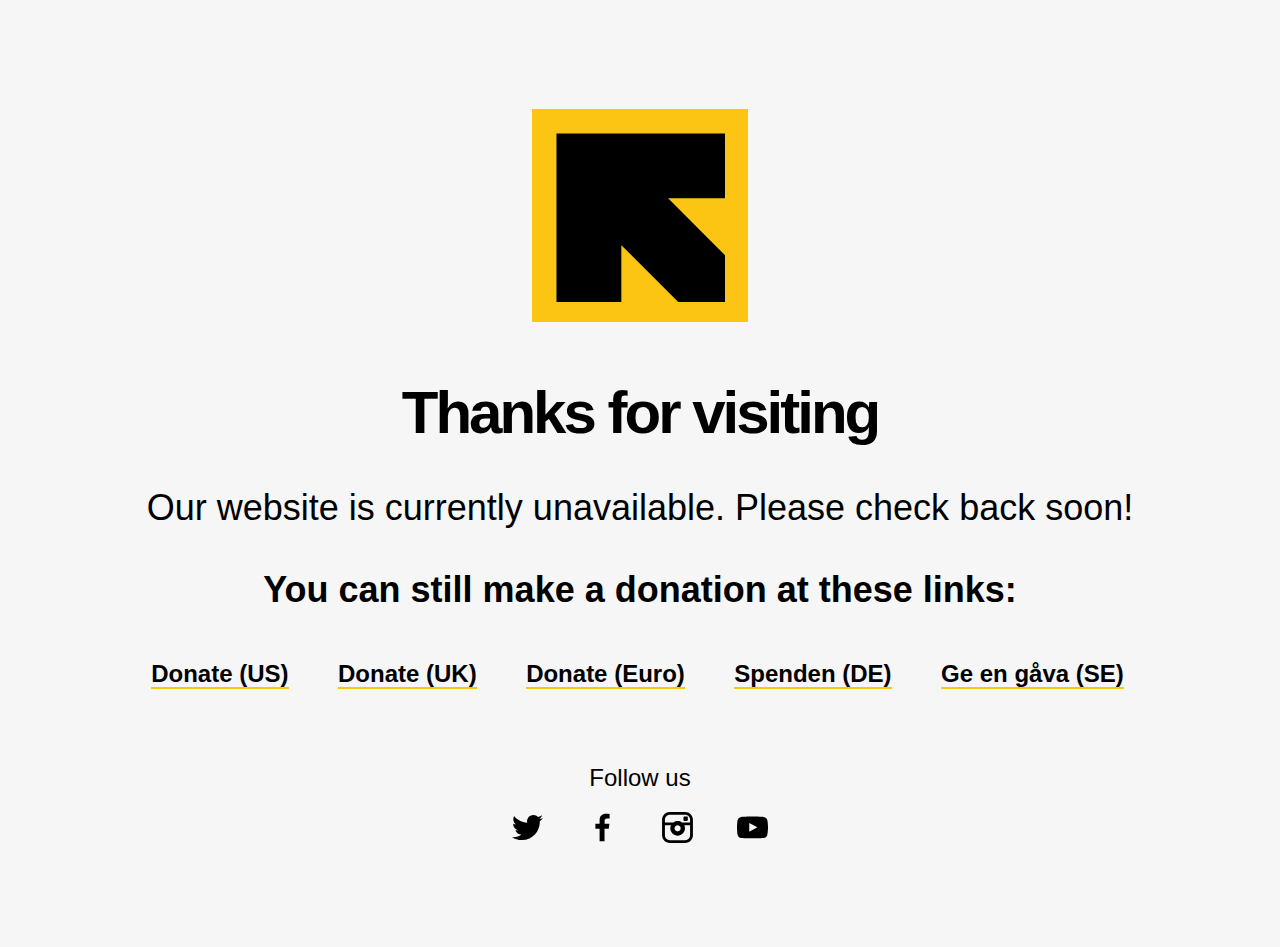
<file: src/index.html>
<!DOCTYPE html>
<html lang="en">
<head>
  <meta charset="utf-8">
  <meta http-equiv="Content-Type" content="text/html; charset=utf-8" />
  <meta name="viewport" content="width=device-width, initial-scale=1" />
  <meta name="robots" content="noindex">
  <link rel="shortcut icon" href="/sites/default/files/favicon.ico" type="image/ico" />
  <title>IRC</title>
  <link rel="shortcut icon" href="sites/all/themes/ng/assets/images/favicon.ico">
  <link rel="apple-touch-icon" href="sites/all/themes/ng/assets/images/apple-touch-icon.png">
  <style>
    html {
      box-sizing: border-box;
      font-size: 16px;
      font-family:akzidenz-grotesk,Arial,sans-serif;
      -webkit-tap-highlight-color: transparent
    }

    body {
        background-color: #f6f6f6
    }
    *,
    *:before,
    *:after {
        box-sizing: inherit
    }

    img {
        height: auto;
        max-width: 100%;
        border: 0 none
    }

    .toggle-visibility-hidden {
        visibility: hidden
    }

    .toggle-visibility-shown {
        visibility: visible
    }

    .page-unpublished,
    .node-unpublished {
        background-color: #fff4f4
    }

    .pull-left {
        float: left
    }

    .pull-right {
        float: right
    }

    .sr-only {
        position: absolute;
        width: 1px;
        height: 1px;
        padding: 0;
        margin: -1px;
        overflow: hidden;
        clip: rect(0, 0, 0, 0);
        border: 0
    }

    .sr-only-focusable:active,
    .sr-only-focusable:focus {
        position: static;
        width: auto;
        height: auto;
        margin: 0;
        overflow: visible;
        clip: auto
    }
    .logo-wrap {
      background-color:#fdc513;
      padding:24px;
      width:216px;
      height:213px;
      margin:109px auto 56px;
      text-align: center;
    }

    .icon-maintenance-IRC-arrow {
      margin:0 auto;
      width: 170px;
      height: 170px;
    }

    h1 {
      font-size:60px;
      letter-spacing: -3px;
      margin-top:0;
    }

    .maintenance-text{
      font-size: 36px;
      font-weight: 100;
      margin:0 auto;
    }

    .additional-links {
      font-size: 36px;
      font-weight: 700;
      max-width: 850px;
      margin:40px auto 50px;
    }

    .follow-us {
      margin-bottom: 100px;
    }

    .follow-us-header {
      font-size: 24px;
      margin-top:56px;
      font-weight: 200;
      margin-bottom:20px;
    }

    .follow-us-icons svg {
      height: 31px;
      width: 31px;
      margin-right: 22px;
      margin-left: 22px
    }

    .link-style {
      font-weight: bold;
      color: #000;
      font-size: 24px;
      display: inline;
      border-bottom: 2px solid #fdc513;
      text-decoration: none;
      line-height: 1.1;
    }
    .link-style:hover {
      background-color: #fdc513;
    }
    .link-donation {
      margin-right:45px;
    }
    .link-list {
      list-style-type: none;
      margin: 0;
    }
    .link-list li {
      display: inline-block;
      padding-bottom: 20px;
    }
    .link-list-wrapper {
      display: inline-block;
    }
    @media (max-width: 640px) {
      html {
        font-size: 20px;
      }
      .logo-wrap {
        zoom: .45;
      }
      h1 {
        font-size: 28px;
        letter-spacing: -1.5px;
      }
      .maintenance-text, .additional-links, .link-style {
        font-size: 20px;
      }
      .link-style, .follow-us-header {
        font-size: 18px;
      }
      .link-wrap {
        display: block;
      }
      .link-style {
        margin-right:0;
        margin-left:0;
      }
      .link-list li {
        padding-right:20px;
      }
    }
  </style>
  <script type="text/javascript" src="http://use.typekit.com/kak7thb.js"></script>
  <script type="text/javascript">
  <!--//--><![CDATA[//><!--
  try{Typekit.load();}catch(e){}
  //--><!]]>
  </script>
</head>
<body style="text-align: center;">
  <div style="height: 0; width: 0; position: absolute; visibility: hidden"><svg xmlns="http://www.w3.org/2000/svg"><symbol id="IRC-arrow" viewBox="0 0 16 16"><path d="M.044.044h15.862V6.15h-5.353l5.353 5.354v4.402h-4.402L6.15 10.553v5.353H.045V.044z" fill-rule="nonzero"></path></symbol><symbol id="facebook" viewBox="0 0 16 16"><path d="M9.052 15.04V8.626h2.17l.34-2.51H9.086V4.522c0-.712.204-1.22 1.255-1.22h1.325V1.06c-.24-.032-1.02-.1-1.935-.1-1.9 0-3.223 1.153-3.223 3.325v1.832h-2.17v2.51h2.17v6.412H9.05z"></path></symbol><symbol id="instagram" viewBox="0 0 16 16"><g fill-rule="nonzero"><path d="M11.98 0H4.02C1.84 0 .037 1.803.037 3.98v8.04c0 2.177 1.802 3.98 3.98 3.98h7.963c2.18 0 3.982-1.803 3.982-3.98V3.98c0-2.177-1.765-3.98-3.98-3.98zM4.02 1.465h7.96c1.39 0 2.518 1.127 2.518 2.516v1.39H10.29c-.6-.45-1.39-.713-2.177-.713-.827 0-1.578.263-2.18.714h-4.43V3.98c0-1.388 1.126-2.515 2.516-2.515zM9.652 8.45c0 .865-.714 1.578-1.578 1.578-.864 0-1.577-.713-1.577-1.577 0-.863.713-1.577 1.577-1.577s1.578.714 1.578 1.578zm2.328 6.085H4.02c-1.39 0-2.518-1.127-2.518-2.516V6.835h3.155c-.225.488-.375 1.014-.375 1.615 0 2.104 1.69 3.794 3.793 3.794s3.794-1.69 3.794-3.793c0-.563-.114-1.126-.377-1.614h3.005v5.183c0 1.388-1.127 2.515-2.517 2.515z"></path><path d="M13.333 4.17c0 .224-.187.45-.45.45H11.53c-.225 0-.45-.188-.45-.45V2.816c0-.225.188-.45.45-.45h1.353c.225 0 .45.187.45.45V4.17z"></path></g></symbol><symbol id="twitter" viewBox="0 0 16 16"><path d="M16 3.033c-.6.267-1.233.433-1.9.5.7-.367 1.233-1.033 1.467-1.8-.633.367-1.333.633-2.1.8-.6-.633-1.433-1.033-2.4-1.033-1.8 0-3.3 1.467-3.3 3.3 0 .267.033.5.1.733C5.167 5.4 2.734 4.1 1.1 2.1.833 2.6.667 3.167.667 3.767.667 4.9 1.234 5.9 2.134 6.5 1.6 6.467 1.1 6.333.634 6.1v.033c0 1.6 1.133 2.933 2.633 3.233-.267.067-.567.1-.867.1-.2 0-.433-.033-.633-.067.433 1.3 1.633 2.265 3.067 2.265-1.133.867-2.533 1.4-4.067 1.4-.267 0-.533 0-.767-.033 1.467.933 3.167 1.467 5.033 1.467 6.033 0 9.333-5 9.333-9.334v-.433C15 4.267 15.566 3.7 16 3.033z"></path></symbol><symbol id="youtube" viewBox="0 0 16 16"><path d="M15.702 4.428c-.297-1.228-.893-1.675-1.935-1.86C13.172 2.492 10.27 2.38 8 2.38c-2.307 0-5.172.113-5.767.187C1.19 2.753.595 3.2.26 4.427.186 4.838 0 7.07 0 7.888v.187c0 .856.186 3.09.26 3.498.298 1.19.893 1.675 1.935 1.823.596.075 3.498.186 5.768.186 2.307 0 5.172-.11 5.767-.185 1.042-.148 1.675-.632 1.972-1.823.112-.41.298-2.642.298-3.498v-.186c0-.818-.186-3.05-.298-3.46zm-9.376 5.805V5.73l4.204 2.196-4.204 2.307z" fill-rule="nonzero"></path></symbol></svg></div>

<div class="logo-wrap">
  <svg class="icon-maintenance-IRC-arrow"><use xmlns:xlink="http://www.w3.org/1999/xlink" xlink:href="#IRC-arrow"></use></svg>
</div>

  <h1>Thanks for visiting</h1>

  <p class="maintenance-text">Our website is currently unavailable. Please check back soon!</p>

  <p class="additional-links">You can still make a donation at these links:</p>
<div class="link-list-wrapper">
  <ul class="link-list">
    <li class="link-wrap first"><a href="https://help.rescue.org/donate" class="link-style link-donation">Donate (US)</a></li>
    <li class="link-wrap"><a href="https://help.rescue.org/donate" class="link-style link-donation">Donate (UK)</a></li>
    <li class="link-wrap"><a href="https://help.rescue.org/donate" class="link-style link-donation">Donate (Euro)</a></li>
    <li class="link-wrap"><a href="https://help.rescue.org/donate" class="link-style link-donation">Spenden (DE)</a></li>
    <li class="link-wrap last"><a href="https://help.rescue.org/donate" class="link-style link-donation">Ge en gåva (SE)</a></li>
  </ul>
</div>
<div class="follow-us"><h6 class="follow-us-header">Follow us</h6><div class="follow-us-icons"><a href="https://twitter.com/RESCUEorg" target="_blank" class=""><svg class="icon-twitter-header"><use xmlns:xlink="http://www.w3.org/1999/xlink" xlink:href="#twitter"></use></svg></a><a href="https://www.facebook.com/InternationalRescueCommittee/" target="_blank" class=""><svg class="icon-facebook-header"><use xmlns:xlink="http://www.w3.org/1999/xlink" xlink:href="#facebook"></use></svg></a><a href="https://www.instagram.com/rescueorg" target="_blank" class=""><svg class="icon-instagram-header"><use xmlns:xlink="http://www.w3.org/1999/xlink" xlink:href="#instagram"></use></svg></a><a href="https://www.youtube.com/user/theirc" target="_blank" class=""><svg class="icon-youtube-header"><use xmlns:xlink="http://www.w3.org/1999/xlink" xlink:href="#youtube"></use></svg></a></div></div>

</body>
</html>
</file>
